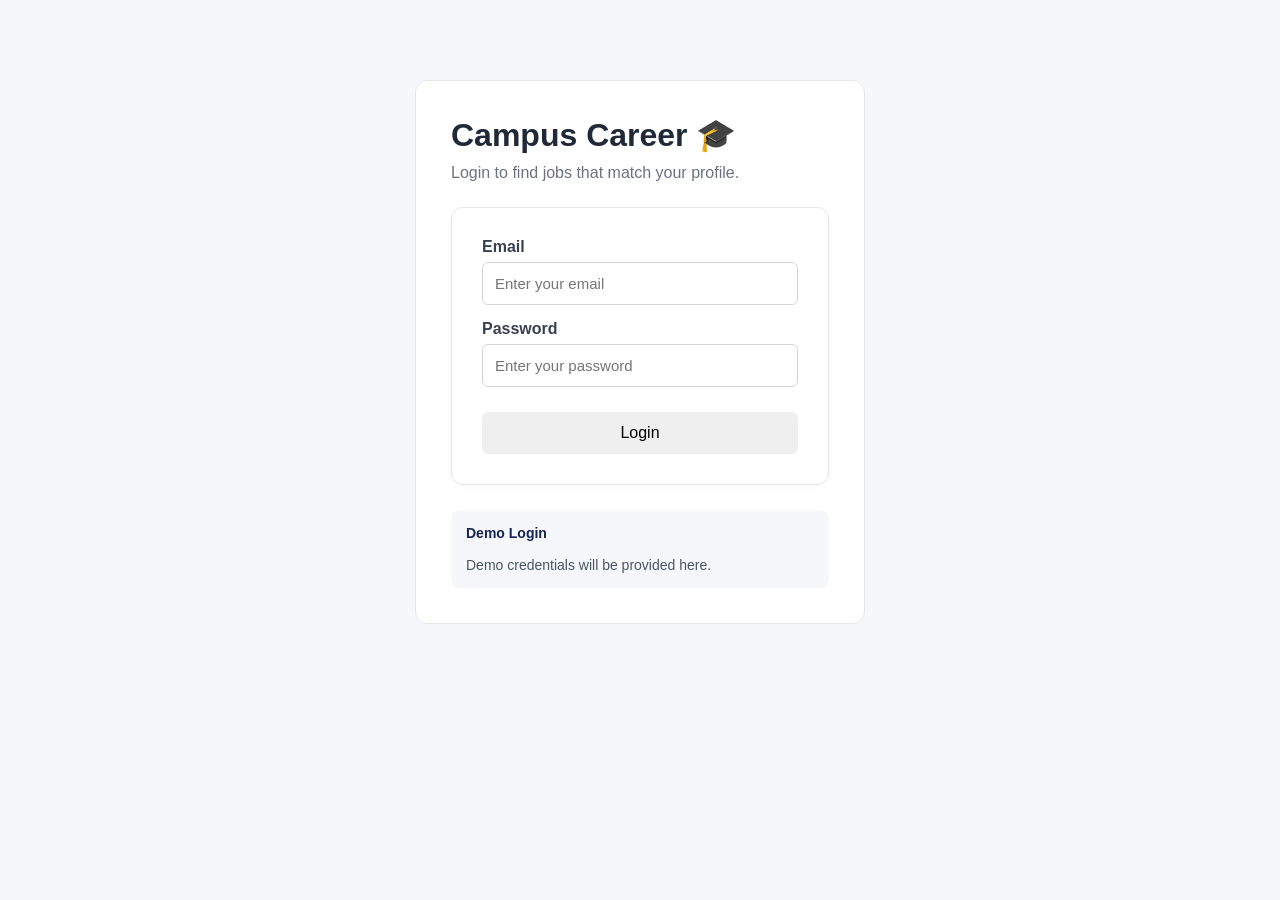
<file: frontend/index.html>
<!DOCTYPE html>
<html lang="en">
<head>
    <meta charset="UTF-8">
    <meta name="viewport" content="width=device-width, initial-scale=1.0">
    <title>Campus Career</title>
</head>

<body>

<script>
    const studentId = localStorage.getItem("studentId");
    const role = localStorage.getItem("role");

    if (studentId) {
        if (role === "RECRUITER") {
            window.location.href = "recruiter-dashboard.html";
        } else {
            window.location.href = "dashboard.html";
        }
    } else {
        window.location.href = "login.html";
    }
</script>

</body>
</html>
</file>
<file: frontend/style.css>
* {
    margin: 0;
    padding: 0;
    box-sizing: border-box;
}

body {
    font-family: Arial, sans-serif;
    background: #f5f7fb;
    color: #1f2937;
}

/* ================= HEADER ================= */

header {
    background: white;
    padding: 20px 60px;
    display: flex;
    justify-content: space-between;
    align-items: center;
    border-bottom: 1px solid #e5e7eb;
    position: sticky;
    top: 0;
    z-index: 100;
}

.logo {
    font-size: 24px;
    font-weight: bold;
    color: #172554;
}

.nav-links {
    display: flex;
    gap: 25px;
    align-items: center;
}

.nav-links a {
    text-decoration: none;
    color: #374151;
    font-size: 15px;
    transition: 0.2s;
}

.nav-links a:hover {
    color: #2563eb;
}

/* ================= MAIN ================= */

.container {
    max-width: 1200px;
    margin: 40px auto;
    padding: 0 20px;
}

.welcome {
    margin-bottom: 30px;
}

.welcome h1 {
    font-size: 32px;
    margin-bottom: 8px;
    color: #172554;
}

.welcome p {
    color: #6b7280;
    font-size: 16px;
}

/* ================= STATS ================= */

.stats {
    display: grid;
    grid-template-columns: repeat(4, 1fr);
    gap: 20px;
    margin-bottom: 40px;
}

.stat-card {
    background: white;
    padding: 25px;
    border-radius: 12px;
    border: 1px solid #e5e7eb;
    box-shadow: 0 2px 8px rgba(0, 0, 0, 0.03);
}

.stat-card h3 {
    color: #6b7280;
    font-size: 15px;
    margin-bottom: 10px;
}

.stat-card .number {
    font-size: 32px;
    font-weight: bold;
    color: #172554;
}

/* ================= JOB SECTION ================= */

.jobs-section h2 {
    margin-bottom: 20px;
    color: #172554;
}

/* ================= JOB CARD ================= */

.job-card {
    background: white;
    padding: 25px;
    border-radius: 12px;
    border: 1px solid #e5e7eb;
    margin-bottom: 18px;
    box-shadow: 0 2px 8px rgba(0, 0, 0, 0.03);
}

.job-card:hover {
    border-color: #d1d5db;
}

.job-header {
    display: flex;
    justify-content: space-between;
    align-items: center;
}

.job-title {
    font-size: 20px;
    font-weight: bold;
    color: #172554;
}

.company {
    color: #6b7280;
    margin-top: 5px;
    font-size: 15px;
}

.match {
    font-weight: bold;
    font-size: 16px;
}

.job-info {
    margin-top: 12px;
    color: #4b5563;
    line-height: 1.5;
}

.job-info strong {
    color: #1f2937;
}

.skills {
    margin-top: 12px;
}

.skills span {
    display: inline-block;
    background: #eef2ff;
    color: #3730a3;
    padding: 6px 10px;
    border-radius: 6px;
    margin-right: 6px;
    margin-bottom: 6px;
    font-size: 13px;
}

/* ================= FORMS ================= */

form {
    background: white;
    padding: 30px;
    border-radius: 12px;
    border: 1px solid #e5e7eb;
    max-width: 750px;
    box-shadow: 0 2px 8px rgba(0, 0, 0, 0.03);
}

.form-group {
    margin-bottom: 20px;
}

.form-group label,
form > label {
    display: block;
    font-weight: 600;
    color: #374151;
    margin-bottom: 7px;
}

input,
textarea,
select {
    width: 100%;
    padding: 11px 13px;
    border: 1px solid #d1d5db;
    border-radius: 7px;
    font-size: 14px;
    font-family: Arial, sans-serif;
    background: white;
    color: #1f2937;
    outline: none;
}

input:focus,
textarea:focus,
select:focus {
    border-color: #2563eb;
    box-shadow: 0 0 0 3px rgba(37, 99, 235, 0.1);
}

textarea {
    resize: vertical;
    min-height: 120px;
}

small {
    display: block;
    margin-top: 6px;
    color: #6b7280;
    font-size: 13px;
}

/* Edit Job form spacing */

form > label {
    margin-top: 16px;
}

form > label:first-child {
    margin-top: 0;
}

/* ================= BUTTONS ================= */

.apply-btn {
    margin-top: 18px;
    padding: 11px 20px;
    background: #2563eb;
    color: white;
    border: none;
    border-radius: 7px;
    cursor: pointer;
    font-size: 14px;
    font-weight: 600;
    transition: 0.2s;
}

.apply-btn:hover {
    background: #1d4ed8;
}

/* Admin buttons */

.edit-btn {
    background: #2563eb;
    color: white;
    border: none;
    padding: 10px 18px;
    border-radius: 6px;
    cursor: pointer;
    margin-right: 8px;
    font-size: 14px;
}

.edit-btn:hover {
    background: #1d4ed8;
}

.delete-btn {
    background: #dc2626;
    color: white;
    border: none;
    padding: 10px 18px;
    border-radius: 6px;
    cursor: pointer;
    font-size: 14px;
}

.delete-btn:hover {
    background: #b91c1c;
}

/* ================= MESSAGE ================= */

#message {
    margin-top: 15px;
    font-weight: 600;
}

/* ================= RESPONSIVE ================= */

@media (max-width: 900px) {

    header {
        padding: 18px 25px;
    }

    .nav-links {
        gap: 15px;
    }

    .stats {
        grid-template-columns: repeat(2, 1fr);
    }
}

@media (max-width: 768px) {

    header {
        flex-direction: column;
        gap: 15px;
    }

    .nav-links {
        flex-wrap: wrap;
        justify-content: center;
    }

    .stats {
        grid-template-columns: 1fr;
    }

    .container {
        margin-top: 25px;
    }

    .welcome h1 {
        font-size: 27px;
    }

    form {
        padding: 22px;
    }
}
</file>
